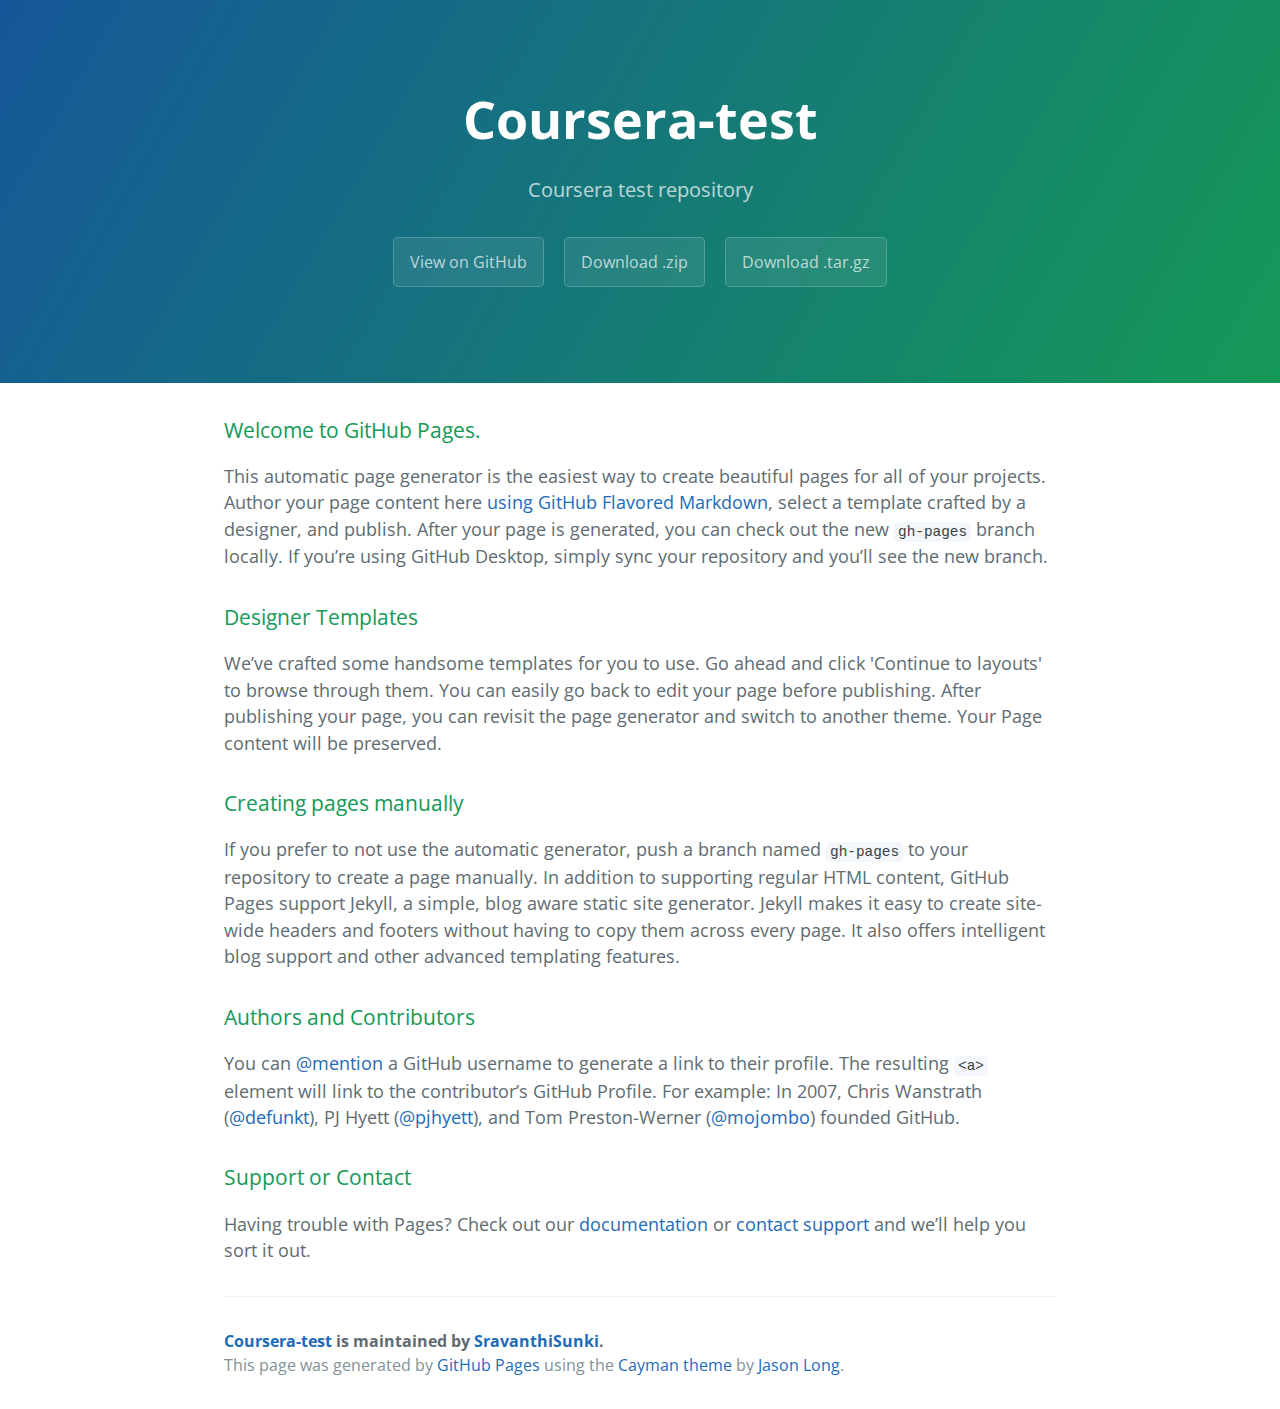
<file: index.html>
<!DOCTYPE html>
<html lang="en-us">
  <head>
    <meta charset="UTF-8">
    <title>Coursera-test by SravanthiSunki</title>
    <meta name="viewport" content="width=device-width, initial-scale=1">
    <link rel="stylesheet" type="text/css" href="stylesheets/normalize.css" media="screen">
    <link href='https://fonts.googleapis.com/css?family=Open+Sans:400,700' rel='stylesheet' type='text/css'>
    <link rel="stylesheet" type="text/css" href="stylesheets/stylesheet.css" media="screen">
    <link rel="stylesheet" type="text/css" href="stylesheets/github-light.css" media="screen">
  </head>
  <body>
    <section class="page-header">
      <h1 class="project-name">Coursera-test</h1>
      <h2 class="project-tagline">Coursera test repository</h2>
      <a href="https://github.com/SravanthiSunki/Coursera-test" class="btn">View on GitHub</a>
      <a href="https://github.com/SravanthiSunki/Coursera-test/zipball/master" class="btn">Download .zip</a>
      <a href="https://github.com/SravanthiSunki/Coursera-test/tarball/master" class="btn">Download .tar.gz</a>
    </section>

    <section class="main-content">
      <h3>
<a id="welcome-to-github-pages" class="anchor" href="#welcome-to-github-pages" aria-hidden="true"><span aria-hidden="true" class="octicon octicon-link"></span></a>Welcome to GitHub Pages.</h3>

<p>This automatic page generator is the easiest way to create beautiful pages for all of your projects. Author your page content here <a href="https://guides.github.com/features/mastering-markdown/">using GitHub Flavored Markdown</a>, select a template crafted by a designer, and publish. After your page is generated, you can check out the new <code>gh-pages</code> branch locally. If you’re using GitHub Desktop, simply sync your repository and you’ll see the new branch.</p>

<h3>
<a id="designer-templates" class="anchor" href="#designer-templates" aria-hidden="true"><span aria-hidden="true" class="octicon octicon-link"></span></a>Designer Templates</h3>

<p>We’ve crafted some handsome templates for you to use. Go ahead and click 'Continue to layouts' to browse through them. You can easily go back to edit your page before publishing. After publishing your page, you can revisit the page generator and switch to another theme. Your Page content will be preserved.</p>

<h3>
<a id="creating-pages-manually" class="anchor" href="#creating-pages-manually" aria-hidden="true"><span aria-hidden="true" class="octicon octicon-link"></span></a>Creating pages manually</h3>

<p>If you prefer to not use the automatic generator, push a branch named <code>gh-pages</code> to your repository to create a page manually. In addition to supporting regular HTML content, GitHub Pages support Jekyll, a simple, blog aware static site generator. Jekyll makes it easy to create site-wide headers and footers without having to copy them across every page. It also offers intelligent blog support and other advanced templating features.</p>

<h3>
<a id="authors-and-contributors" class="anchor" href="#authors-and-contributors" aria-hidden="true"><span aria-hidden="true" class="octicon octicon-link"></span></a>Authors and Contributors</h3>

<p>You can <a href="https://help.github.com/articles/basic-writing-and-formatting-syntax/#mentioning-users-and-teams" class="user-mention">@mention</a> a GitHub username to generate a link to their profile. The resulting <code>&lt;a&gt;</code> element will link to the contributor’s GitHub Profile. For example: In 2007, Chris Wanstrath (<a href="https://github.com/defunkt" class="user-mention">@defunkt</a>), PJ Hyett (<a href="https://github.com/pjhyett" class="user-mention">@pjhyett</a>), and Tom Preston-Werner (<a href="https://github.com/mojombo" class="user-mention">@mojombo</a>) founded GitHub.</p>

<h3>
<a id="support-or-contact" class="anchor" href="#support-or-contact" aria-hidden="true"><span aria-hidden="true" class="octicon octicon-link"></span></a>Support or Contact</h3>

<p>Having trouble with Pages? Check out our <a href="https://help.github.com/pages">documentation</a> or <a href="https://github.com/contact">contact support</a> and we’ll help you sort it out.</p>

      <footer class="site-footer">
        <span class="site-footer-owner"><a href="https://github.com/SravanthiSunki/Coursera-test">Coursera-test</a> is maintained by <a href="https://github.com/SravanthiSunki">SravanthiSunki</a>.</span>

        <span class="site-footer-credits">This page was generated by <a href="https://pages.github.com">GitHub Pages</a> using the <a href="https://github.com/jasonlong/cayman-theme">Cayman theme</a> by <a href="https://twitter.com/jasonlong">Jason Long</a>.</span>
      </footer>

    </section>

  
  </body>
</html>
</file>
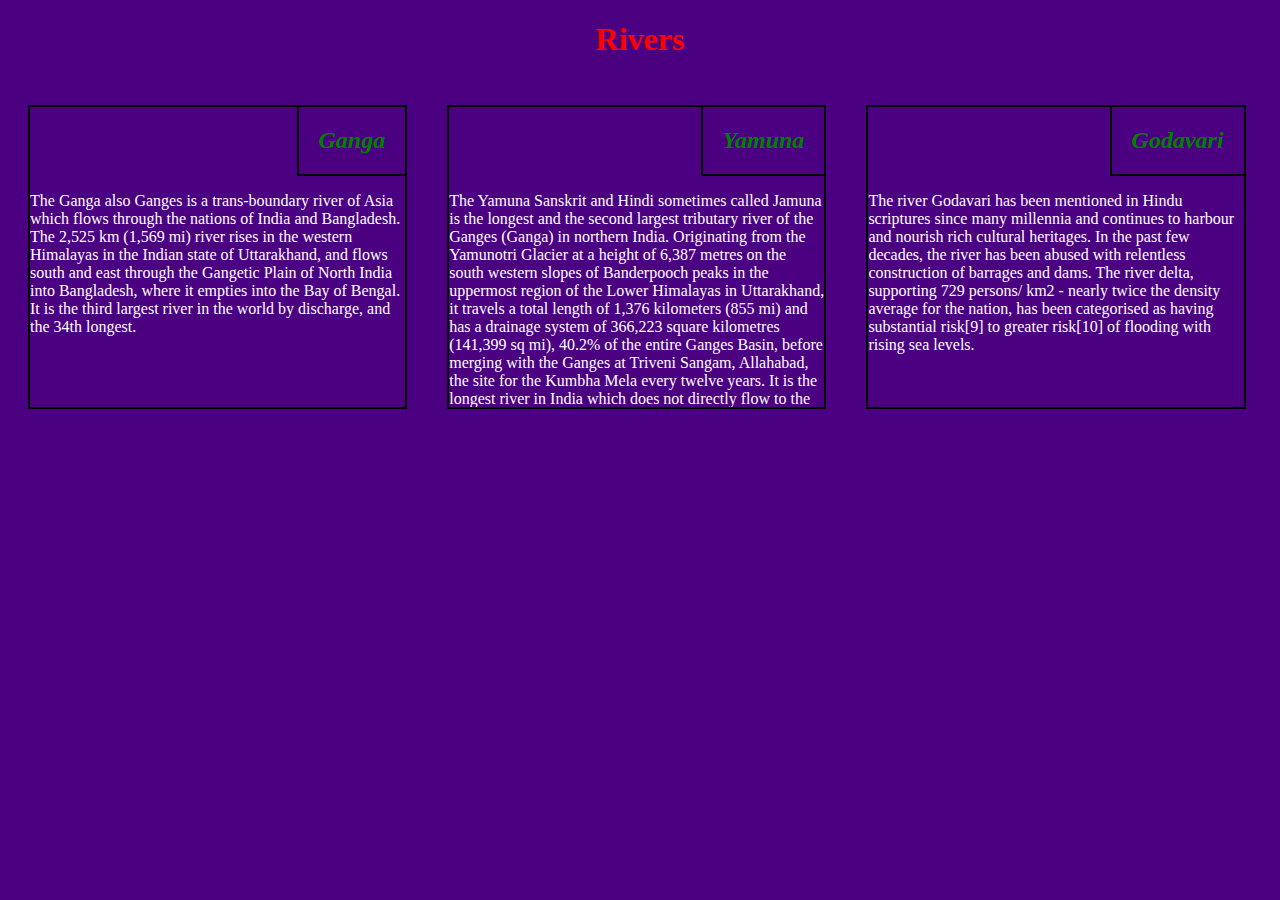
<file: mod2_solution/index.html>
<!DOCTYPE html>
<html>
<head>
	<title>Assignment Solution for module2</title>
	<meta charset="utf-8">
	<meta name="viewport" content="width=device-width, initial-scale=1">
<link rel="stylesheet" href="css/style.css">
</head>
<body>
<h1>Rivers</h1>
<div class="row">
<div class="col">
<div class="col-div">
<div class="header-div">
<h2>Ganga</h2>
</div>
<div class="content-div">
<p>The Ganga also Ganges is a trans-boundary river of Asia which flows through the nations of India and Bangladesh. The 2,525 km (1,569 mi) river rises in the western Himalayas in the Indian state of Uttarakhand, and flows south and east through the Gangetic Plain of North India into Bangladesh, where it empties into the Bay of Bengal. It is the third largest river in the world by discharge, and the 34th longest.</p>
</div>
</div>
</div>
<div class="col">
<div class="col-div">
<div class="header-div">
<h2>Yamuna</h2>
</div>
<div class="content-div">
<p>The Yamuna Sanskrit and Hindi sometimes called Jamuna is the longest and the second largest tributary river of the Ganges (Ganga) in northern India. Originating from the Yamunotri Glacier at a height of 6,387 metres on the south western slopes of Banderpooch peaks in the uppermost region of the Lower Himalayas in Uttarakhand, it travels a total length of 1,376 kilometers (855 mi) and has a drainage system of 366,223 square kilometres (141,399 sq mi), 40.2% of the entire Ganges Basin, before merging with the Ganges at Triveni Sangam, Allahabad, the site for the Kumbha Mela every twelve years. It is the longest river in India which does not directly flow to the sea.</p>
</div>
</div>
</div>
<div class="col">
<div class="col-div">
<div class="header-div">
<h2>Godavari</h2>
</div>
<div class="content-div">
<p>The river Godavari has been mentioned in Hindu scriptures since many millennia and continues to harbour and nourish rich cultural heritages. In the past few decades, the river has been abused with relentless construction of barrages and dams. The river delta, supporting 729 persons/ km2 - nearly twice the density average for the nation, has been categorised as having substantial risk[9] to greater risk[10] of flooding with rising sea levels.</p>
</div>
</div>
</div>
</div>
</body>
</html>
</file>
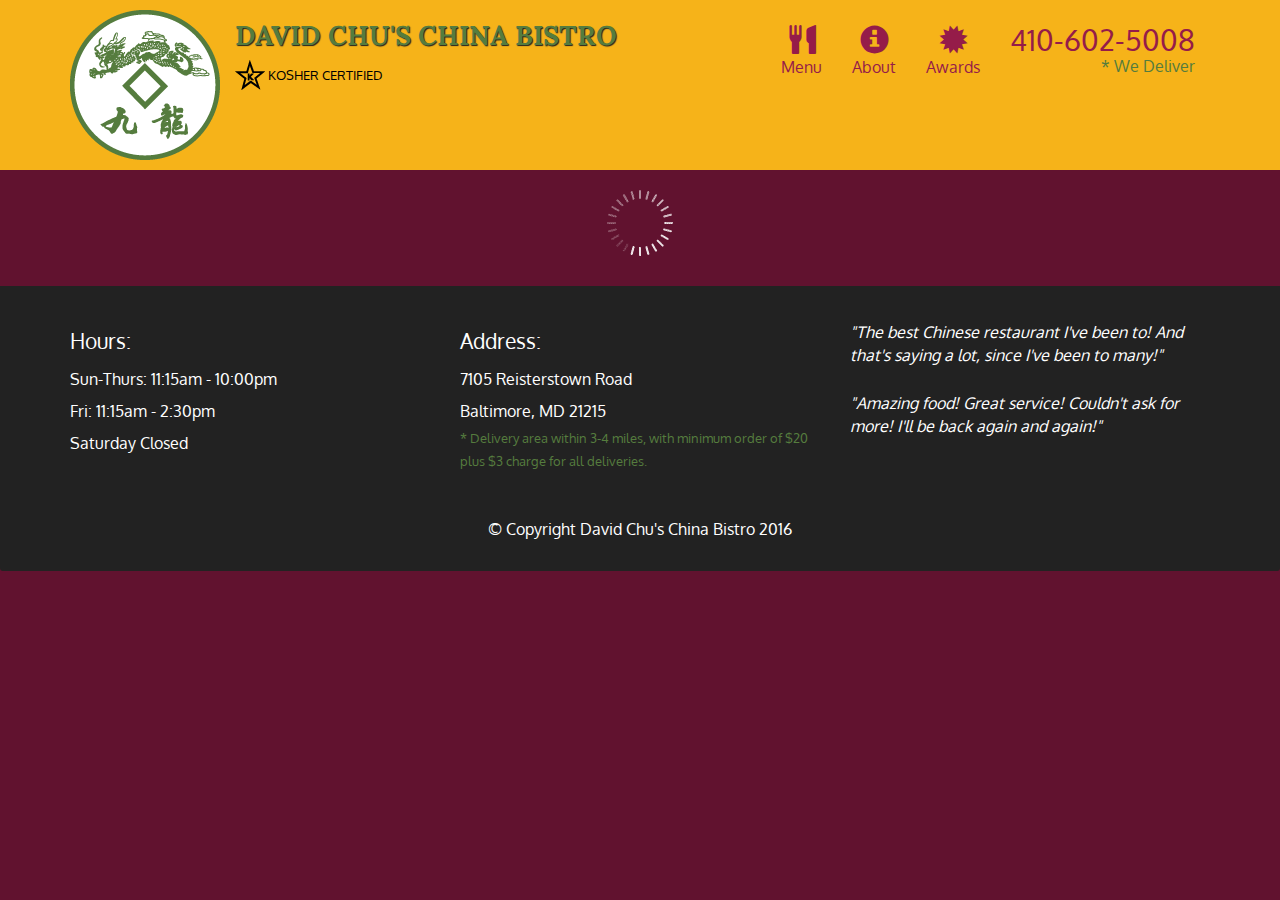
<file: mod5_solution/module5-solution-starter/index.html>
<!doctype html>
<html lang="en">
  <head>
    <meta charset="utf-8">
    <meta http-equiv="X-UA-Compatible" content="IE=edge">
    <meta name="viewport" content="width=device-width, initial-scale=1">
    <title>David Chu's China Bistro</title>
    <link rel="stylesheet" href="css/bootstrap.min.css">
    <link rel="stylesheet" href="css/styles.css">
    <link href='https://fonts.googleapis.com/css?family=Oxygen:400,300,700' rel='stylesheet' type='text/css'>
    <link href='https://fonts.googleapis.com/css?family=Lora' rel='stylesheet' type='text/css'>
  </head>
<body>
  <header>
    <nav id="header-nav" class="navbar navbar-default">
      <div class="container">
        <div class="navbar-header">
          <a href="index.html" class="pull-left visible-md visible-lg">
            <div id="logo-img" alt="Logo image"></div>
          </a>

          <div class="navbar-brand">
            <a href="index.html"><h1>David Chu's China Bistro</h1></a>
            <p>
              <img src="images/star-k-logo.png" alt="Kosher certification">
              <span>Kosher Certified</span>
            </p>
          </div>

          <button id="navbarToggle" type="button" class="navbar-toggle collapsed" data-toggle="collapse" data-target="#collapsable-nav" aria-expanded="false">
            <span class="sr-only">Toggle navigation</span>
            <span class="icon-bar"></span>
            <span class="icon-bar"></span>
            <span class="icon-bar"></span>
          </button>
        </div>
        
        <div id="collapsable-nav" class="collapse navbar-collapse">
           <ul id="nav-list" class="nav navbar-nav navbar-right">
            <li id="navHomeButton" class="visible-xs active">
              <a href="index.html">
                <span class="glyphicon glyphicon-home"></span> Home</a>
            </li>
            <li id="navMenuButton">
              <a href="#" onclick="$dc.loadMenuCategories();">
                <span class="glyphicon glyphicon-cutlery"></span><br class="hidden-xs"> Menu</a>
            </li>
            <li>
              <a href="#">
                <span class="glyphicon glyphicon-info-sign"></span><br class="hidden-xs"> About</a>
            </li>
            <li>
              <a href="#">
                <span class="glyphicon glyphicon-certificate"></span><br class="hidden-xs"> Awards</a>
            </li>
            <li id="phone" class="hidden-xs">
              <a href="tel:410-602-5008">
                <span>410-602-5008</span></a><div>* We Deliver</div>
            </li>
          </ul><!-- #nav-list -->
        </div><!-- .collapse .navbar-collapse -->
      </div><!-- .container -->
    </nav><!-- #header-nav -->
  </header>

  <div id="call-btn" class="visible-xs">
    <a class="btn" href="tel:410-602-5008">
    <span class="glyphicon glyphicon-earphone"></span>
    410-602-5008
    </a>
  </div>
  <div id="xs-deliver" class="text-center visible-xs">* We Deliver</div>

  <div id="main-content" class="container"></div>

  <footer class="panel-footer">
    <div class="container">
      <div class="row">
        <section id="hours" class="col-sm-4">
          <span>Hours:</span><br>
          Sun-Thurs: 11:15am - 10:00pm<br>
          Fri: 11:15am - 2:30pm<br>
          Saturday Closed
          <hr class="visible-xs">
        </section>
        <section id="address" class="col-sm-4">
          <span>Address:</span><br>
          7105 Reisterstown Road<br>
          Baltimore, MD 21215
          <p>* Delivery area within 3-4 miles, with minimum order of $20 plus $3 charge for all deliveries.</p>
          <hr class="visible-xs">
        </section>
        <section id="testimonials" class="col-sm-4">
          <p>"The best Chinese restaurant I've been to! And that's saying a lot, since I've been to many!"</p>
          <p>"Amazing food! Great service! Couldn't ask for more! I'll be back again and again!"</p>
        </section>
      </div>
      <div class="text-center">&copy; Copyright David Chu's China Bistro 2016</div>
    </div>
  </footer>

  <!-- jQuery (Bootstrap JS plugins depend on it) -->
  <script src="js/jquery-2.1.4.min.js"></script>
  <script src="js/bootstrap.min.js"></script>
  <script src="js/ajax-utils.js"></script>
  <script src="js/script.js"></script>
</body>
</html>
</file>
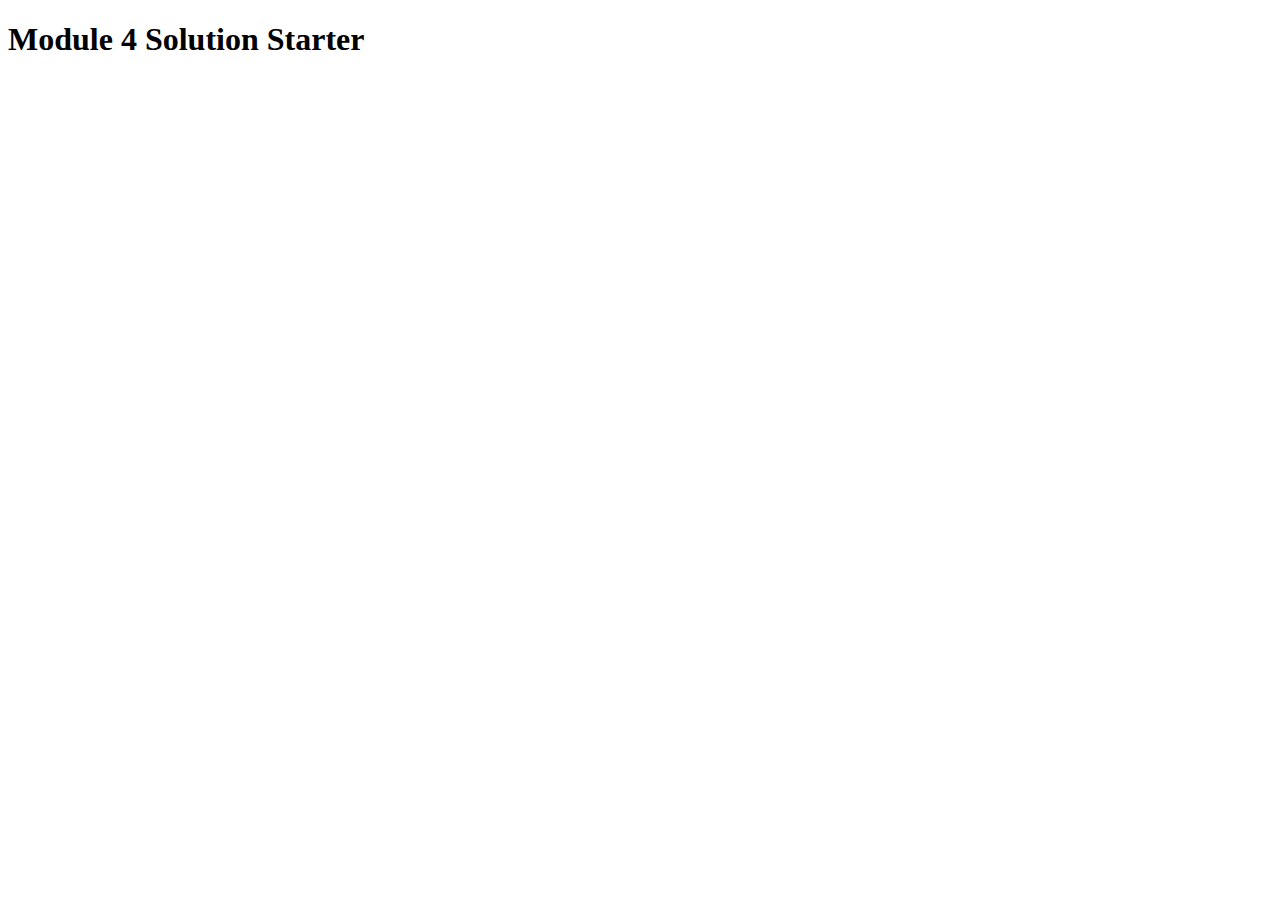
<file: module4_solution/harder/index.html>
<!DOCTYPE html>
<html>
<head>
  <meta charset="utf-8">
  <title>Module 4 Solution Starter</title>
  <script>
    var names = []; // DO NOT REMOVE
  </script>
  <script src="SpeakHello.js"></script>
  <script src="SpeakGoodBye.js"></script>
  <script src="script.js"></script>
</head>
<body>
  <h1>Module 4 Solution Starter</h1>
</body>
</html>
</file>
<file: stylesheets/stylesheet.css>
* {
  box-sizing: border-box; }

body {
  padding: 0;
  margin: 0;
  font-family: "Open Sans", "Helvetica Neue", Helvetica, Arial, sans-serif;
  font-size: 16px;
  line-height: 1.5;
  color: #606c71; }

a {
  color: #1e6bb8;
  text-decoration: none; }
  a:hover {
    text-decoration: underline; }

.btn {
  display: inline-block;
  margin-bottom: 1rem;
  color: rgba(255, 255, 255, 0.7);
  background-color: rgba(255, 255, 255, 0.08);
  border-color: rgba(255, 255, 255, 0.2);
  border-style: solid;
  border-width: 1px;
  border-radius: 0.3rem;
  transition: color 0.2s, background-color 0.2s, border-color 0.2s; }
  .btn + .btn {
    margin-left: 1rem; }

.btn:hover {
  color: rgba(255, 255, 255, 0.8);
  text-decoration: none;
  background-color: rgba(255, 255, 255, 0.2);
  border-color: rgba(255, 255, 255, 0.3); }

@media screen and (min-width: 64em) {
  .btn {
    padding: 0.75rem 1rem; } }

@media screen and (min-width: 42em) and (max-width: 64em) {
  .btn {
    padding: 0.6rem 0.9rem;
    font-size: 0.9rem; } }

@media screen and (max-width: 42em) {
  .btn {
    display: block;
    width: 100%;
    padding: 0.75rem;
    font-size: 0.9rem; }
    .btn + .btn {
      margin-top: 1rem;
      margin-left: 0; } }

.page-header {
  color: #fff;
  text-align: center;
  background-color: #159957;
  background-image: linear-gradient(120deg, #155799, #159957); }

@media screen and (min-width: 64em) {
  .page-header {
    padding: 5rem 6rem; } }

@media screen and (min-width: 42em) and (max-width: 64em) {
  .page-header {
    padding: 3rem 4rem; } }

@media screen and (max-width: 42em) {
  .page-header {
    padding: 2rem 1rem; } }

.project-name {
  margin-top: 0;
  margin-bottom: 0.1rem; }

@media screen and (min-width: 64em) {
  .project-name {
    font-size: 3.25rem; } }

@media screen and (min-width: 42em) and (max-width: 64em) {
  .project-name {
    font-size: 2.25rem; } }

@media screen and (max-width: 42em) {
  .project-name {
    font-size: 1.75rem; } }

.project-tagline {
  margin-bottom: 2rem;
  font-weight: normal;
  opacity: 0.7; }

@media screen and (min-width: 64em) {
  .project-tagline {
    font-size: 1.25rem; } }

@media screen and (min-width: 42em) and (max-width: 64em) {
  .project-tagline {
    font-size: 1.15rem; } }

@media screen and (max-width: 42em) {
  .project-tagline {
    font-size: 1rem; } }

.main-content :first-child {
  margin-top: 0; }
.main-content img {
  max-width: 100%; }
.main-content h1, .main-content h2, .main-content h3, .main-content h4, .main-content h5, .main-content h6 {
  margin-top: 2rem;
  margin-bottom: 1rem;
  font-weight: normal;
  color: #159957; }
.main-content p {
  margin-bottom: 1em; }
.main-content code {
  padding: 2px 4px;
  font-family: Consolas, "Liberation Mono", Menlo, Courier, monospace;
  font-size: 0.9rem;
  color: #383e41;
  background-color: #f3f6fa;
  border-radius: 0.3rem; }
.main-content pre {
  padding: 0.8rem;
  margin-top: 0;
  margin-bottom: 1rem;
  font: 1rem Consolas, "Liberation Mono", Menlo, Courier, monospace;
  color: #567482;
  word-wrap: normal;
  background-color: #f3f6fa;
  border: solid 1px #dce6f0;
  border-radius: 0.3rem; }
  .main-content pre > code {
    padding: 0;
    margin: 0;
    font-size: 0.9rem;
    color: #567482;
    word-break: normal;
    white-space: pre;
    background: transparent;
    border: 0; }
.main-content .highlight {
  margin-bottom: 1rem; }
  .main-content .highlight pre {
    margin-bottom: 0;
    word-break: normal; }
.main-content .highlight pre, .main-content pre {
  padding: 0.8rem;
  overflow: auto;
  font-size: 0.9rem;
  line-height: 1.45;
  border-radius: 0.3rem; }
.main-content pre code, .main-content pre tt {
  display: inline;
  max-width: initial;
  padding: 0;
  margin: 0;
  overflow: initial;
  line-height: inherit;
  word-wrap: normal;
  background-color: transparent;
  border: 0; }
  .main-content pre code:before, .main-content pre code:after, .main-content pre tt:before, .main-content pre tt:after {
    content: normal; }
.main-content ul, .main-content ol {
  margin-top: 0; }
.main-content blockquote {
  padding: 0 1rem;
  margin-left: 0;
  color: #819198;
  border-left: 0.3rem solid #dce6f0; }
  .main-content blockquote > :first-child {
    margin-top: 0; }
  .main-content blockquote > :last-child {
    margin-bottom: 0; }
.main-content table {
  display: block;
  width: 100%;
  overflow: auto;
  word-break: normal;
  word-break: keep-all; }
  .main-content table th {
    font-weight: bold; }
  .main-content table th, .main-content table td {
    padding: 0.5rem 1rem;
    border: 1px solid #e9ebec; }
.main-content dl {
  padding: 0; }
  .main-content dl dt {
    padding: 0;
    margin-top: 1rem;
    font-size: 1rem;
    font-weight: bold; }
  .main-content dl dd {
    padding: 0;
    margin-bottom: 1rem; }
.main-content hr {
  height: 2px;
  padding: 0;
  margin: 1rem 0;
  background-color: #eff0f1;
  border: 0; }

@media screen and (min-width: 64em) {
  .main-content {
    max-width: 64rem;
    padding: 2rem 6rem;
    margin: 0 auto;
    font-size: 1.1rem; } }

@media screen and (min-width: 42em) and (max-width: 64em) {
  .main-content {
    padding: 2rem 4rem;
    font-size: 1.1rem; } }

@media screen and (max-width: 42em) {
  .main-content {
    padding: 2rem 1rem;
    font-size: 1rem; } }

.site-footer {
  padding-top: 2rem;
  margin-top: 2rem;
  border-top: solid 1px #eff0f1; }

.site-footer-owner {
  display: block;
  font-weight: bold; }

.site-footer-credits {
  color: #819198; }

@media screen and (min-width: 64em) {
  .site-footer {
    font-size: 1rem; } }

@media screen and (min-width: 42em) and (max-width: 64em) {
  .site-footer {
    font-size: 1rem; } }

@media screen and (max-width: 42em) {
  .site-footer {
    font-size: 0.9rem; } }
</file>
<file: stylesheets/github-light.css>
/*
The MIT License (MIT)

Copyright (c) 2015 GitHub, Inc.

Permission is hereby granted, free of charge, to any person obtaining a copy
of this software and associated documentation files (the "Software"), to deal
in the Software without restriction, including without limitation the rights
to use, copy, modify, merge, publish, distribute, sublicense, and/or sell
copies of the Software, and to permit persons to whom the Software is
furnished to do so, subject to the following conditions:

The above copyright notice and this permission notice shall be included in all
copies or substantial portions of the Software.

THE SOFTWARE IS PROVIDED "AS IS", WITHOUT WARRANTY OF ANY KIND, EXPRESS OR
IMPLIED, INCLUDING BUT NOT LIMITED TO THE WARRANTIES OF MERCHANTABILITY,
FITNESS FOR A PARTICULAR PURPOSE AND NONINFRINGEMENT. IN NO EVENT SHALL THE
AUTHORS OR COPYRIGHT HOLDERS BE LIABLE FOR ANY CLAIM, DAMAGES OR OTHER
LIABILITY, WHETHER IN AN ACTION OF CONTRACT, TORT OR OTHERWISE, ARISING FROM,
OUT OF OR IN CONNECTION WITH THE SOFTWARE OR THE USE OR OTHER DEALINGS IN THE
SOFTWARE.

*/

.pl-c /* comment */ {
  color: #969896;
}

.pl-c1      /* constant, markup.raw, meta.diff.header, meta.module-reference, meta.property-name, support, support.constant, support.variable, variable.other.constant */,
.pl-s .pl-v /* string variable */ {
  color: #0086b3;
}

.pl-e  /* entity */,
.pl-en /* entity.name */ {
  color: #795da3;
}

.pl-s .pl-s1 /* string source */,
.pl-smi      /* storage.modifier.import, storage.modifier.package, storage.type.java, variable.other, variable.parameter.function */ {
  color: #333;
}

.pl-ent /* entity.name.tag */ {
  color: #63a35c;
}

.pl-k /* keyword, storage, storage.type */ {
  color: #a71d5d;
}

.pl-pds              /* punctuation.definition.string, string.regexp.character-class */,
.pl-s                /* string */,
.pl-s .pl-pse .pl-s1 /* string punctuation.section.embedded source */,
.pl-sr               /* string.regexp */,
.pl-sr .pl-cce       /* string.regexp constant.character.escape */,
.pl-sr .pl-sra       /* string.regexp string.regexp.arbitrary-repitition */,
.pl-sr .pl-sre       /* string.regexp source.ruby.embedded */ {
  color: #183691;
}

.pl-v /* variable */ {
  color: #ed6a43;
}

.pl-id /* invalid.deprecated */ {
  color: #b52a1d;
}

.pl-ii /* invalid.illegal */ {
  background-color: #b52a1d;
  color: #f8f8f8;
}

.pl-sr .pl-cce /* string.regexp constant.character.escape */ {
  color: #63a35c;
  font-weight: bold;
}

.pl-ml /* markup.list */ {
  color: #693a17;
}

.pl-mh        /* markup.heading */,
.pl-mh .pl-en /* markup.heading entity.name */,
.pl-ms        /* meta.separator */ {
  color: #1d3e81;
  font-weight: bold;
}

.pl-mq /* markup.quote */ {
  color: #008080;
}

.pl-mi /* markup.italic */ {
  color: #333;
  font-style: italic;
}

.pl-mb /* markup.bold */ {
  color: #333;
  font-weight: bold;
}

.pl-md /* markup.deleted, meta.diff.header.from-file */ {
  background-color: #ffecec;
  color: #bd2c00;
}

.pl-mi1 /* markup.inserted, meta.diff.header.to-file */ {
  background-color: #eaffea;
  color: #55a532;
}

.pl-mdr /* meta.diff.range */ {
  color: #795da3;
  font-weight: bold;
}

.pl-mo /* meta.output */ {
  color: #1d3e81;
}
</file>
<file: mod2_solution/css/style.css>
h1{
	    color: red;
		text-align: center;
}
body{
		color: white;
		background-color: indigo; 
		overflow: auto;
		font-family: calibri;
}
h2{
    	float: right;
    	font-style: italic;
    	color: green;
}
.row{
	width=100%
}
.col{
    float: left;
    padding: 25px 20px 0px 20px;
}
.col-div{
	border: 2px solid black;
    clear: both;
    overflow: auto;
    height: 300px;
}
.content-div{
	float: left;
}  

.header-div{
	padding: 0px 20px 0px 20px;
	border-bottom : 2px solid black;
	border-left : 2px solid black;
	float: right;
}

@media (min-width: 1200px) {
  .col {
    width: 30%;
  }
}
@media (min-width: 992px) and (max-width: 1199px) {
   .col {
    width: 48%;
  }
}
@media (min-width: 767px) and (max-width: 991px) {
  .col {
    width: 100%;
  }
}
</file>
<file: mod5_solution/module5-solution-starter/css/styles.css>
body {
  font-size: 16px;
  color: #fff;
  background-color: #61122f;
  font-family: 'Oxygen', sans-serif;
}

/** HEADER **/
#header-nav {
  background-color: #f6b319;
  border-radius: 0;
  border: 0;
}

#logo-img {
  background: url('../images/restaurant-logo_large.png') no-repeat;
  width: 150px;
  height: 150px;
  margin: 10px 15px 10px 0;
}

.navbar-brand {
  padding-top: 25px;
}
.navbar-brand h1 { /* Restaurant name */
  font-family: 'Lora', serif;
  color: #557c3e;
  font-size: 1.5em;
  text-transform: uppercase;
  font-weight: bold;
  text-shadow: 1px 1px 1px #222;
  margin-top: 0;
  margin-bottom: 0;
  line-height: .75;
}
.navbar-brand a:hover, .navbar-brand a:focus {
  text-decoration: none;
}
.navbar-brand p { /* Kosher cert */
  color: #000;
  text-transform: uppercase;
  font-size: .7em;
  margin-top: 15px;
}
.navbar-brand p span { /* Star-K */
  vertical-align: middle;
}

#nav-list {
  margin-top: 10px;
}
#nav-list a {
  color: #951C49;
  text-align: center;
}
#nav-list a:hover {
  background: #E7E7E7;
}
#nav-list a span {
  font-size: 1.8em;
}

#phone {
  margin-top: 5px;
}
#phone a { /* Phone number */
  text-align: right;
  padding-bottom: 0;
}
#phone div { /* We Deliver */
  color: #557c3e;
  text-align: right;
  padding-right: 15px;
}

.navbar-header button.navbar-toggle, .navbar-header .icon-bar {
  border: 1px solid #61122f;
}
.navbar-header button.navbar-toggle {
  clear: both;
  margin-top: -30px;
}
/* END HEADER */

/* FOOTER */
.panel-footer {
  margin-top: 30px;
  padding-top: 35px;
  padding-bottom: 30px;
  background-color: #222;
  border-top: 0;
}
.panel-footer div.row {
  margin-bottom: 35px;
}
#hours, #address {
  line-height: 2;
}
#hours > span, #address > span {
  font-size: 1.3em;
}
#address p {
  color: #557c3e;
  font-size: .8em;
  line-height: 1.8;
}
#testimonials {
  font-style: italic;
}
#testimonials p:nth-child(2) {
  margin-top: 25px;
}
/* END FOOTER */



/* HOME PAGE */
.container .jumbotron {
  box-shadow: 0 0 50px #3F0C1F;
  border: 2px solid #3F0C1F;
}

#menu-tile, #specials-tile, #map-tile {
  height: 250px;
  width: 100%;
  margin-bottom: 15px;
  position: relative;
  border: 2px solid #3F0C1F;
  overflow: hidden;
}
#menu-tile:hover, #specials-tile:hover, #map-tile:hover {
  box-shadow: 0 1px 5px 1px #cccccc;
}
#menu-tile {
  background: url('../images/menu-tile.jpg') no-repeat;
  background-position: center;
}
#specials-tile {
  background: url('../images/specials-tile.jpg') no-repeat;
  background-position: center;
}
#menu-tile span, #specials-tile span, #map-tile span {
  position: absolute;
  bottom: 0;
  right: 0;
  width: 100%;
  text-align: center;
  font-size: 1.6em;
  text-transform: uppercase;
  background-color: #000;
  color: #fff;
  opacity: .8;
}
/* END HOME PAGE */

/* MENU CATEGORIES PAGE */
.category-tile { 
  position: relative;
  border: 2px solid #3F0C1F;
  overflow: hidden;
  width: 200px;
  height: 200px;
  margin: 0 auto 15px;
}
.category-tile span {
  position: absolute;
  bottom: 0;
  right: 0;
  width: 100%;
  text-align: center;
  font-size: 1.2em;
  text-transform: uppercase;
  background-color: #000;
  color: #fff;
  opacity: .8;
}
.category-tile:hover {
  box-shadow: 0 1px 5px 1px #cccccc;
}

#menu-categories-title + div {
  margin-bottom: 50px;
}
/* END MENU CATEGORIES PAGE */

/* SINGLE CATEGORY PAGE */
.menu-item-tile {
  margin-bottom: 25px;
}
.menu-item-tile hr {
  width: 80%;
}
.menu-item-tile .menu-item-price {
  font-size: 1.1em;
  text-align: right;
  margin-top: -15px;
  margin-right: -15px;
}
.menu-item-tile .menu-item-price span {
  font-size: .6em;
}
.menu-item-photo {
  position: relative;
  border: 2px solid #3F0C1F; 
  overflow: hidden;
  padding: 0;
  margin-right: -15px;
  margin-left: auto;
  margin-bottom: 20px;
  max-width: 250px;
}
.menu-item-photo div {
  position: absolute;
  bottom: 0;
  right: 0;
  width: 80px;
  background-color: #557c3e;
  text-align: center;
}
.menu-item-description {
  padding-right: 30px;
}
h3.menu-item-title {
  margin: 0 0 10px;
}
.menu-item-details {
  font-size: .9em;
  font-style: italic;
}
/* END SINGLE CATEGORY PAGE */


/********** Large devices only **********/
@media (min-width: 1200px) {
  .container .jumbotron {
    background: url('../images/jumbotron_1200.jpg') no-repeat;
    height: 675px;
  }
}

/********** Medium devices only **********/
@media (min-width: 992px) and (max-width: 1199px) {
  /* Header */
  #logo-img {
    background: url('../images/restaurant-logo_medium.png') no-repeat;
    width: 100px;
    height: 100px;
    margin: 5px 5px 5px 0;
  }
  /* End Header */

  /* Home Page */
  .container .jumbotron {
    background: url('../images/jumbotron_992.jpg') no-repeat;
    height: 558px;
  }
  /* End Home Page */
}

/********** Small devices only **********/
@media (min-width: 768px) and (max-width: 991px) {
  /* Home Page */
  .container .jumbotron {
    background: url('../images/jumbotron_768.jpg') no-repeat;
    height: 432px;
  }
  /* End Home Page */
}

/********** Extra small devices only **********/
@media (max-width: 767px) {
  /* Header */
  .navbar-brand {
    padding-top: 10px;
    height: 80px;
  }
  .navbar-brand h1 { /* Restaurant name */
    padding-top: 10px;
    font-size: 5vw; /* 1vw = 1% of viewport width */
  }
  .navbar-brand p { /* Kosher cert */
    font-size: .6em;
    margin-top: 12px;
  }
  .navbar-brand p img { /* Star-K */
    height: 20px;
  }

  #collapsable-nav a { /* Collapsed nav menu text */
    font-size: 1.2em;
  }
  #collapsable-nav a span { /* Collapsed nav menu glyph */
    font-size: 1em;
    margin-right: 5px;
  }

  #call-btn > a {
    font-size: 1.5em;
    display: block;
    margin: 0 20px;
    padding: 10px;
    border: 2px solid #fff;
    background-color: #f6b319;
    color: #951c49;
  }
  #xs-deliver {
    margin-top: 5px;
    font-size: .7em;
    letter-spacing: .1em;
    text-transform: uppercase;
  }
  /* End Header */

  /* Footer */
  .panel-footer section {
    margin-bottom: 30px;
    text-align: center;
  }
  .panel-footer section:nth-child(3) {
    margin-bottom: 0; /* margin already exists on the whole row */
  }
  .panel-footer section hr {
    width: 50%;
  }
  /* End Footer */

  /* Home Page */
  .container .jumbotron {
    margin-top: 30px;
    padding: 0;
  }
  #menu-tile, #specials-tile {
    width: 360px;
    margin: 0 auto 15px;
  }

  .menu-item-photo {
    margin-right: auto;
  }
  .menu-item-tile .menu-item-price {
    text-align: center;
  }
  .menu-item-description {
    text-align: center;;
  }
}


/********** Super extra small devices Only :-) (e.g., iPhone 4) **********/
@media (max-width: 479px) {
  /* Header */
  .navbar-brand h1 { /* Restaurant name */
    padding-top: 5px;
    font-size: 6vw;
  }
  /* End Header */
  
  /* Home page */
  #menu-tile, #specials-tile {
    width: 280px;
    margin: 0 auto 15px;
  }

  .col-xxs-12 {
    position: relative;
    min-height: 1px;
    padding-right: 15px;
    padding-left: 15px;
    float: left;
    width: 100%;
  }
}
</file>
